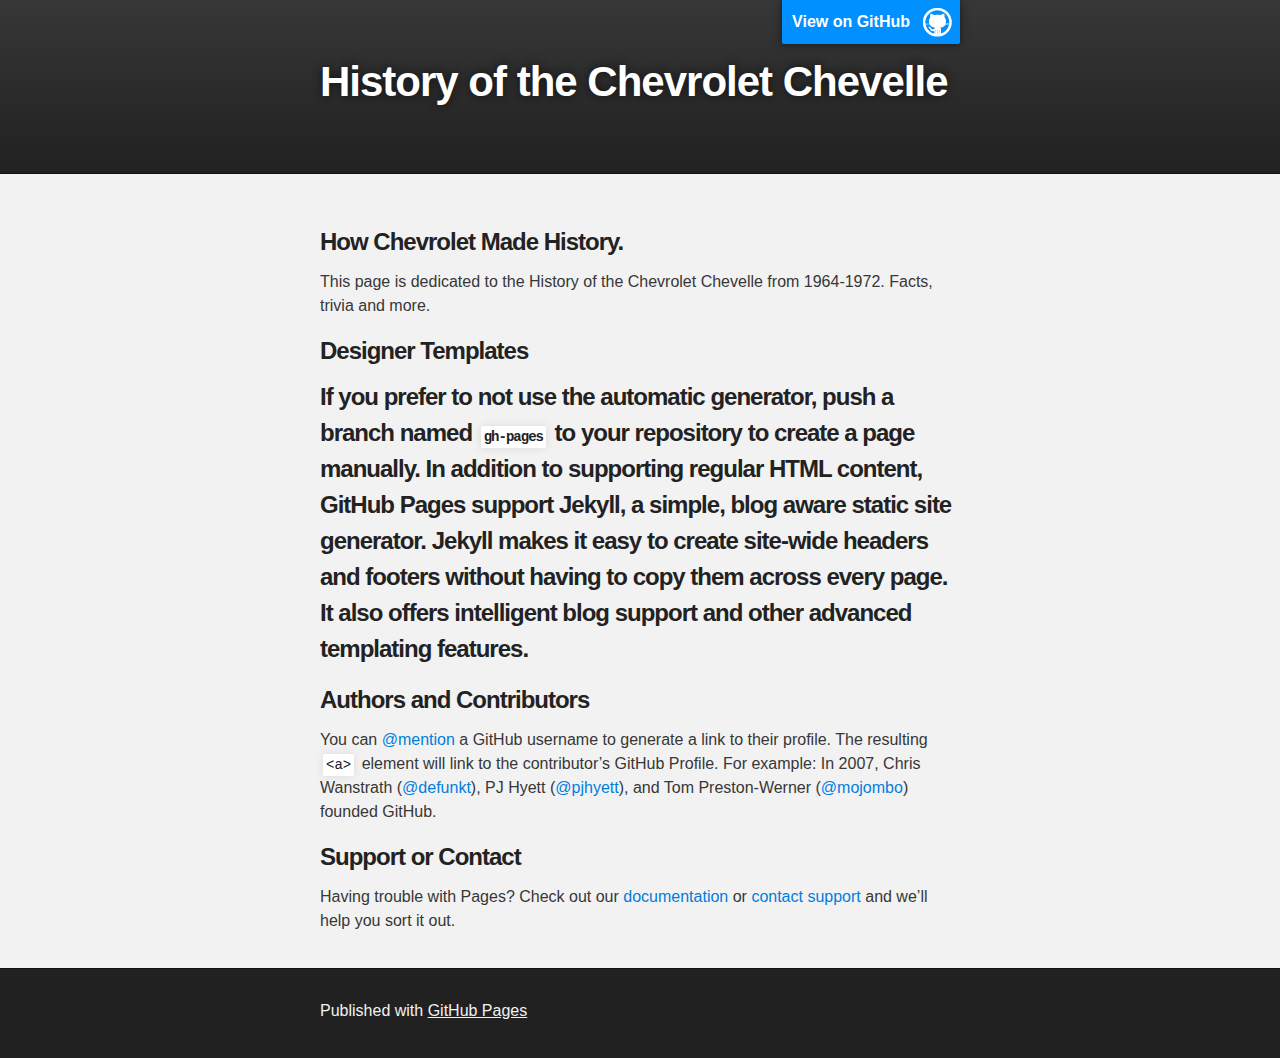
<file: about.html>
<!DOCTYPE html>
<html>

  <head>
    <meta charset='utf-8'>
    <meta http-equiv="X-UA-Compatible" content="chrome=1">
    <meta name="description" content="kevinstump17.github.io : ">

    <link rel="stylesheet" type="text/css" media="screen" href="stylesheets/stylesheet.css">

    <title>The Chevrolet Chevelle</title>
  </head>

  <body>

    <!-- HEADER -->
    <div id="header_wrap" class="outer">
        <header class="inner">
          <a id="forkme_banner" href="https://github.com/kevinstump17">View on GitHub</a>

          <h1 id="project_title">History of the Chevrolet Chevelle</h1>
          <h2 id="project_tagline"></h2>

        </header>
    </div>

    <!-- MAIN CONTENT -->
    <div id="main_content_wrap" class="outer">
      <section id="main_content" class="inner">
        <h3>
<a id="welcome-to-github-pages" class="anchor" href="#welcome-to-github-pages" aria-hidden="true"><span class="octicon octicon-link"></span></a>How Chevrolet Made History.</h3>
<p>This page is dedicated to the History of the Chevrolet Chevelle from 1964-1972. Facts, trivia and more.</p>

<h3>
<a id="designer-templates" class="anchor" href="#designer-templates" aria-hidden="true"><span class="octicon octicon-link"></span></a>Designer Templates</h3>

<h3>

<p>If you prefer to not use the automatic generator, push a branch named <code>gh-pages</code> to your repository to create a page manually. In addition to supporting regular HTML content, GitHub Pages support Jekyll, a simple, blog aware static site generator. Jekyll makes it easy to create site-wide headers and footers without having to copy them across every page. It also offers intelligent blog support and other advanced templating features.</p>

<h3>
<a id="authors-and-contributors" class="anchor" href="#authors-and-contributors" aria-hidden="true"><span class="octicon octicon-link"></span></a>Authors and Contributors</h3>

<p>You can <a href="https://github.com/blog/821" class="user-mention">@mention</a> a GitHub username to generate a link to their profile. The resulting <code>&lt;a&gt;</code> element will link to the contributor’s GitHub Profile. For example: In 2007, Chris Wanstrath (<a href="https://github.com/defunkt" class="user-mention">@defunkt</a>), PJ Hyett (<a href="https://github.com/pjhyett" class="user-mention">@pjhyett</a>), and Tom Preston-Werner (<a href="https://github.com/mojombo" class="user-mention">@mojombo</a>) founded GitHub.</p>

<h3>
<a id="support-or-contact" class="anchor" href="#support-or-contact" aria-hidden="true"><span class="octicon octicon-link"></span></a>Support or Contact</h3>

<p>Having trouble with Pages? Check out our <a href="https://help.github.com/pages">documentation</a> or <a href="https://github.com/contact">contact support</a> and we’ll help you sort it out.</p>
      </section>
    </div>

    <!-- FOOTER  -->
    <div id="footer_wrap" class="outer">
      <footer class="inner">
        <p>Published with <a href="https://pages.github.com">GitHub Pages</a></p>
      </footer>
    </div>

    

  </body>
</html>
</file>
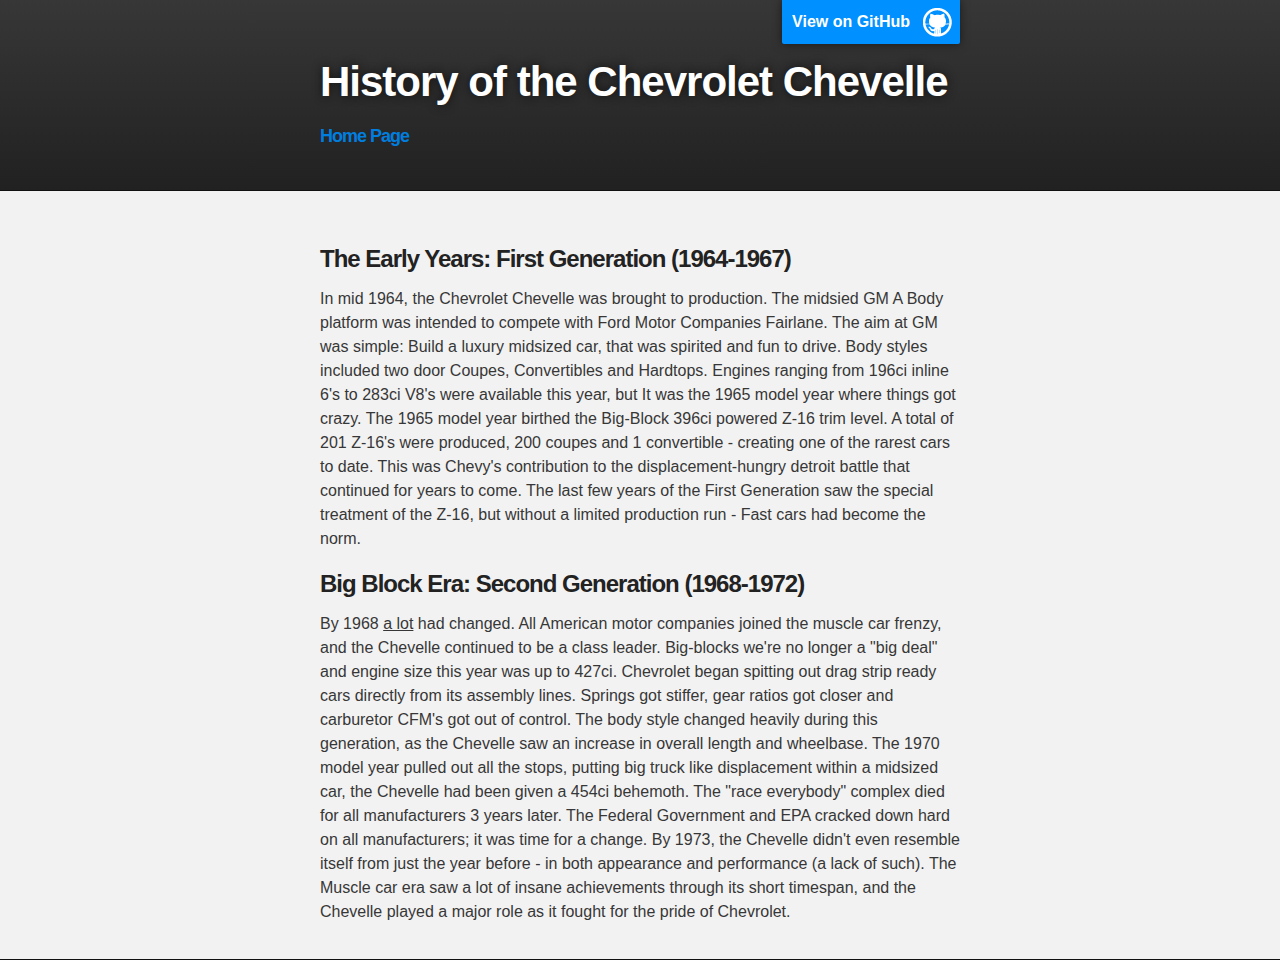
<file: history.html>
<!DOCTYPE html>
<html>

  <head>
    <meta charset='utf-8'>
    <meta http-equiv="X-UA-Compatible" content="chrome=1">
    <meta name="viewport" content="width=device-width, initial-scale=1.0">
    <meta name="description" content="kevinstump17.github.io : ">

    <link rel="stylesheet" type="text/css" media="screen" href="stylesheets/stylesheet.css">

    <title>Chevelle - History</title>
  </head>

  <body>

    <!-- HEADER -->
    <div id="header_wrap" class="outer">
        <header class="inner">
          <a id="forkme_banner" href="https://github.com/kevinstump17">View on GitHub</a>

          <h1 id="project_title">History of the Chevrolet Chevelle</h1>
          <h5 id="home_link"><a href="/">Home Page</a></h5>
          <h3 id="project_tagline"></h3>

        </header>
    </div>

    <!-- MAIN CONTENT -->
    <div id="main_content_wrap" class="outer">
      <section id="main_content" class="inner">
        <h3>
<a id="welcome-to-github-pages" class="anchor" href="#welcome-to-github-pages" aria-hidden="true"><span class="octicon octicon-link"></span></a>The Early Years: First Generation (1964-1967)</h3>
<p>In mid 1964, the Chevrolet Chevelle was brought to production. The midsied GM A Body platform was intended to compete with Ford Motor Companies <i>Fairlane</i>. The aim at GM was simple: Build a luxury midsized car, that was spirited and fun to drive. Body styles included two door Coupes, Convertibles and Hardtops. Engines ranging from 196ci inline 6's to 283ci V8's were available this year, but It was the 1965 model year where things got crazy. 
The 1965 model year birthed the Big-Block 396ci powered Z-16 trim level. A total of 201 Z-16's were produced, 200 coupes and 1 convertible - creating one of the rarest cars to date. This was Chevy's contribution to the displacement-hungry detroit battle that continued for years to come. The last few years of the First Generation saw the special treatment of the Z-16, but without a limited production run - Fast cars had become the norm. 
 </p>

<h3>
<a id="designer-templates" class="anchor" href="#designer-templates" aria-hidden="true"><span class="octicon octicon-link"></span></a>Big Block Era: Second Generation (1968-1972)</h3>

<p>By 1968 <ins>a lot</ins> had changed. All American motor companies joined the muscle car frenzy, and the Chevelle continued to be a class leader. Big-blocks we're no longer a "big deal" and engine size this year was up to 427ci. Chevrolet began spitting out drag strip ready cars directly from its assembly lines. Springs got stiffer, gear ratios got closer and carburetor <dfn = "Cubic Feet per Minute">CFM's</dfn> got out of control.
The body style changed heavily during this generation, as the Chevelle saw an increase in overall length and wheelbase. The 1970 model year pulled out all the stops, putting big truck like displacement within a midsized car, the Chevelle had been given a 454ci behemoth. The "race everybody" complex died for all manufacturers 3 years later. The Federal Government and EPA cracked down hard on all manufacturers; it was time for a change.
By 1973, the Chevelle didn't even resemble itself from just the year before - in both appearance and performance (a lack of such). The Muscle car era saw a lot of insane achievements through its short timespan, and the Chevelle played a major role as it fought for the pride of Chevrolet.</p>


  </body>
</html>
</file>
<file: stylesheets/stylesheet.css>
/*******************************************************************************
Slate Theme for GitHub Pages
by Jason Costello, @jsncostello
*******************************************************************************/

@import url(github-light.css);

/*******************************************************************************
MeyerWeb Reset
*******************************************************************************/

html, body, div, span, applet, object, iframe,
h1, h2, h3, h4, h5, h6, p, blockquote, pre,
a, abbr, acronym, address, big, cite, code,
del, dfn, em, img, ins, kbd, q, s, samp,
small, strike, strong, sub, sup, tt, var,
b, u, i, center,
dl, dt, dd, ol, ul, li,
fieldset, form, label, legend,
table, caption, tbody, tfoot, thead, tr, th, td,
article, aside, canvas, details, embed,
figure, figcaption, footer, header, hgroup,
menu, nav, output, ruby, section, summary,
time, mark, audio, video {
  margin: 0;
  padding: 0;
  border: 0;
  font: inherit;
  vertical-align: baseline;
}

/* HTML5 display-role reset for older browsers */
article, aside, details, figcaption, figure,
footer, header, hgroup, menu, nav, section {
  display: block;
}

ol, ul {
  list-style: none;
}

table {
  border-collapse: collapse;
  border-spacing: 0;
}

/*******************************************************************************
Theme Styles
*******************************************************************************/

body {
  box-sizing: border-box;
  color:#373737;
  background: #212121;
  font-size: 16px;
  font-family: 'Myriad Pro', Calibri, Helvetica, Arial, sans-serif;
  line-height: 1.5;
  -webkit-font-smoothing: antialiased;
}

h1, h2, h3, h4, h5, h6 {
  margin: 10px 0;
  font-weight: 700;
  color:#222222;
  font-family: 'Lucida Grande', 'Calibri', Helvetica, Arial, sans-serif;
  letter-spacing: -1px;
}

h1 {
  font-size: 36px;
  font-weight: 700;
}

h2 {
  padding-bottom: 10px;
  font-size: 32px;
  background: url('../images/bg_hr.png') repeat-x bottom;
}

h3 {
  font-size: 24px;
}

h4 {
  font-size: 21px;
}

h5 {
  font-size: 18px;
}

h6 {
  font-size: 16px;
}

p {
  margin: 10px 0 15px 0;
}

footer p {
  color: #f2f2f2;
}

a {
  text-decoration: none;
  color: #007edf;
  text-shadow: none;

  transition: color 0.5s ease;
  transition: text-shadow 0.5s ease;
  -webkit-transition: color 0.5s ease;
  -webkit-transition: text-shadow 0.5s ease;
  -moz-transition: color 0.5s ease;
  -moz-transition: text-shadow 0.5s ease;
  -o-transition: color 0.5s ease;
  -o-transition: text-shadow 0.5s ease;
  -ms-transition: color 0.5s ease;
  -ms-transition: text-shadow 0.5s ease;
}

a:hover, a:focus {text-decoration: underline;}

footer a {
  color: #F2F2F2;
  text-decoration: underline;
}

em {
  font-style: italic;
}

strong {
  font-weight: bold;
}

img {
  position: relative;
  margin: 0 auto;
  max-width: 739px;
  padding: 5px;
  margin: 10px 0 10px 0;
  border: 1px solid #ebebeb;
    max-width: 100%;
    height: auto;

  box-shadow: 0 0 5px #ebebeb;
  -webkit-box-shadow: 0 0 5px #ebebeb;
  -moz-box-shadow: 0 0 5px #ebebeb;
  -o-box-shadow: 0 0 5px #ebebeb;
  -ms-box-shadow: 0 0 5px #ebebeb;
}

p img {
  display: inline;
  margin: 0;
  padding: 0;
  vertical-align: middle;
  text-align: center;
  border: none;
}

pre, code {
  width: 100%;
  color: #222;
  background-color: #fff;

  font-family: Monaco, "Bitstream Vera Sans Mono", "Lucida Console", Terminal, monospace;
  font-size: 14px;

  border-radius: 2px;
  -moz-border-radius: 2px;
  -webkit-border-radius: 2px;
}

pre {
  width: 100%;
  padding: 10px;
  box-shadow: 0 0 10px rgba(0,0,0,.1);
  overflow: auto;
}

code {
  padding: 3px;
  margin: 0 3px;
  box-shadow: 0 0 10px rgba(0,0,0,.1);
}

pre code {
  display: block;
  box-shadow: none;
}

blockquote {
  color: #666;
  margin-bottom: 20px;
  padding: 0 0 0 20px;
  border-left: 3px solid #bbb;
}


ul, ol, dl {
  margin-bottom: 15px
}

ul {
  list-style-position: inside;
  list-style: disc;
  padding-left: 20px;
}

ol {
  list-style-position: inside;
  list-style: decimal;
  padding-left: 20px;
}

dl dt {
  font-weight: bold;
}

dl dd {
  padding-left: 20px;
  font-style: italic;
}

dl p {
  padding-left: 20px;
  font-style: italic;
}

hr {
  height: 1px;
  margin-bottom: 5px;
  border: none;
  background: url('../images/bg_hr.png') repeat-x center;
}

table {
  border: 1px solid #373737;
  margin-bottom: 20px;
  text-align: left;
 }

th {
  font-family: 'Lucida Grande', 'Helvetica Neue', Helvetica, Arial, sans-serif;
  padding: 10px;
  background: #373737;
  color: #fff;
 }

td {
  padding: 10px;
  border: 1px solid #373737;
 }

form {
  background: #f2f2f2;
  padding: 20px;
}

/*******************************************************************************
Full-Width Styles
*******************************************************************************/

.outer {
  width: 100%;
}

.inner {
  position: relative;
  max-width: 640px;
  padding: 20px 10px;
  margin: 0 auto;
}

#forkme_banner {
  display: block;
  position: absolute;
  top:0;
  right: 10px;
  z-index: 10;
  padding: 10px 50px 10px 10px;
  color: #fff;
  background: url('../images/blacktocat.png') #0090ff no-repeat 95% 50%;
  font-weight: 700;
  box-shadow: 0 0 10px rgba(0,0,0,.5);
  border-bottom-left-radius: 2px;
  border-bottom-right-radius: 2px;
}

#header_wrap {
  background: #212121;
  background: -moz-linear-gradient(top, #373737, #212121);
  background: -webkit-linear-gradient(top, #373737, #212121);
  background: -ms-linear-gradient(top, #373737, #212121);
  background: -o-linear-gradient(top, #373737, #212121);
  background: linear-gradient(top, #373737, #212121);
}

#header_wrap .inner {
  padding: 50px 10px 30px 10px;
}

#project_title {
  margin: 0;
  color: #fff;
  font-size: 42px;
  font-weight: 700;
  text-shadow: #111 0px 0px 10px;
}

#project_tagline {
  color: #fff;
  font-size: 24px;
  font-weight: 300;
  background: none;
  text-shadow: #111 0px 0px 10px;
}

#downloads {
  position: absolute;
  width: 210px;
  z-index: 10;
  bottom: -40px;
  right: 0;
  height: 70px;
  background: url('../images/icon_download.png') no-repeat 0% 90%;
}

.zip_download_link {
  display: block;
  float: right;
  width: 90px;
  height:70px;
  text-indent: -5000px;
  overflow: hidden;
  background: url(../images/sprite_download.png) no-repeat bottom left;
}

.tar_download_link {
  display: block;
  float: right;
  width: 90px;
  height:70px;
  text-indent: -5000px;
  overflow: hidden;
  background: url(../images/sprite_download.png) no-repeat bottom right;
  margin-left: 10px;
}

.zip_download_link:hover {
  background: url(../images/sprite_download.png) no-repeat top left;
}

.tar_download_link:hover {
  background: url(../images/sprite_download.png) no-repeat top right;
}

#main_content_wrap {
  background: #f2f2f2;
  border-top: 1px solid #111;
  border-bottom: 1px solid #111;
}

#main_content {
  padding-top: 40px;
}

#footer_wrap {
  background: #212121;
}



/*******************************************************************************
Small Device Styles
*******************************************************************************/

@media screen and (max-width: 480px) {
  body {
    font-size:14px;
    color: #FFFAF0;
  }

  #downloads {
    display: none;
  }

  .inner {
    min-width: 320px;
    max-width: 480px;
  }

  #project_title {
  font-size: 32px;
  }

  h1 {
    font-size: 28px;
  }

  h2 {
    font-size: 24px;
  }

  h3 {
    font-size: 21px;
  }

  h4 {
    font-size: 18px;
  }

  h5 {
    font-size: 14px;
  }

  h6 {
    font-size: 12px;
  }

  code, pre {
    min-width: 320px;
    max-width: 480px;
    font-size: 11px;
  }
  #home_link {
    color: white;
  }
  #home_link: hover {
    color: blue;
  }

}
</file>
